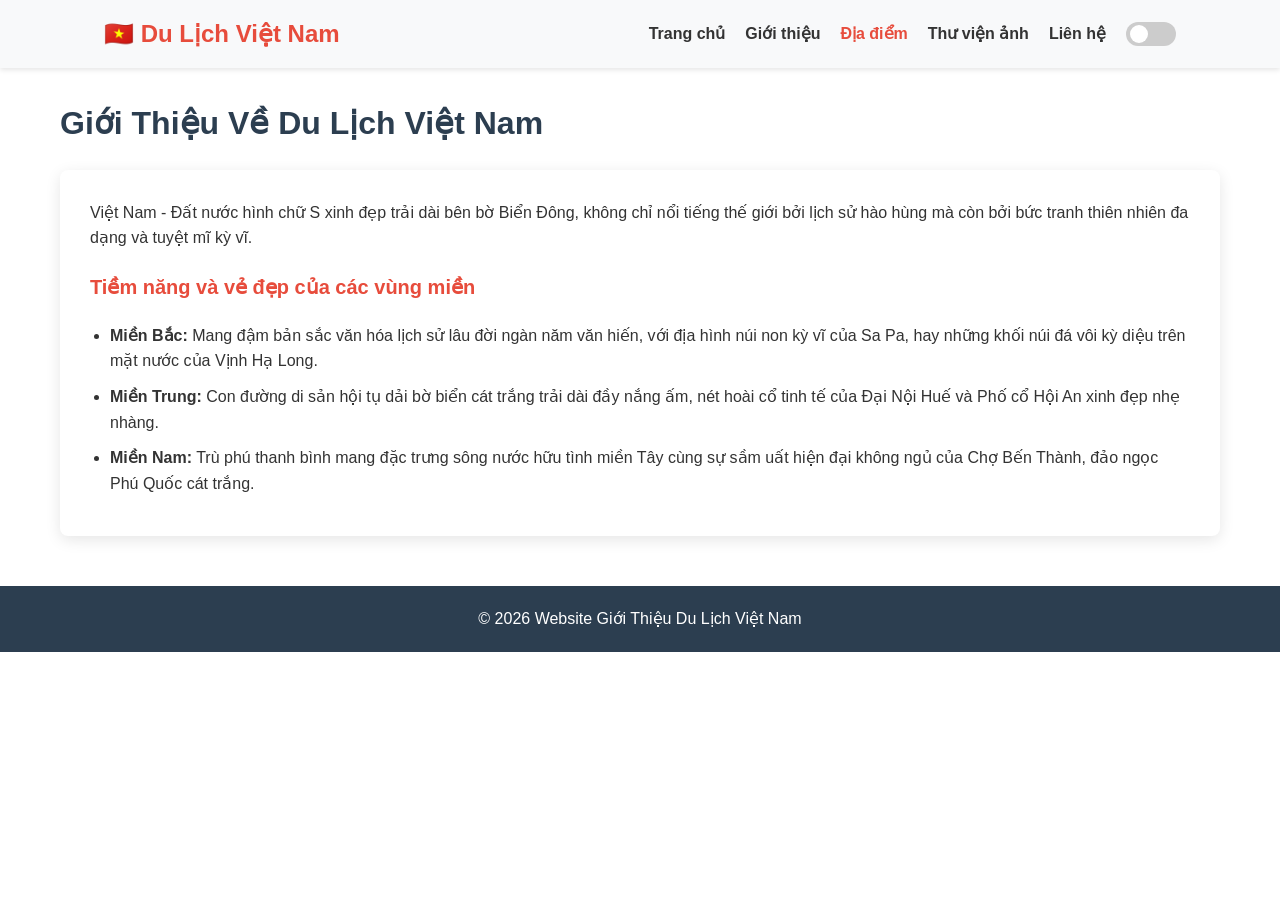
<file: html/gioithieu.html>
<!DOCTYPE html>
<html lang="vi">
<head>
    <meta charset="UTF-8">
    <meta name="viewport" content="width=device-width, initial-scale=1.0">
    <title>Giới Thiệu - Du Lịch Việt Nam</title>
    <link rel="stylesheet" href="../css/style.css">
</head>
<body>
    <header>
    <div class="navbar">
        <a href="../index.html" class="logo">🇻🇳 Du Lịch Việt Nam</a>
        <div class="nav-container">
            <ul class="nav-links" id="navLinks">
                <li><a href="../index.html" >Trang chủ</a></li>
                <li><a href="gioithieu.html" >Giới thiệu</a></li>
                <li><a href="diadiem.html" class="active">Địa điểm</a></li>
                <li><a href="gallery.html" >Thư viện ảnh</a></li>
                <li><a href="lienhe.html" >Liên hệ</a></li>
            </ul>
            <div class="theme-switch-wrapper">
                <label class="theme-switch" for="checkbox">
                    <input type="checkbox" id="checkbox" />
                    <div class="slider"></div>
                </label>
            </div>
            <div class="hamburger" onclick="toggleMenu()">
                <span></span><span></span><span></span>
            </div>
        </div>
    </div>
</header>

    <div class="container">
        <h1>Giới Thiệu Về Du Lịch Việt Nam</h1>
        <div style="background: var(--card-bg); padding: 30px; border-radius: 8px; box-shadow: 0 4px 15px var(--shadow);">
            <p style="margin-bottom: 20px;">Việt Nam - Đất nước hình chữ S xinh đẹp trải dài bên bờ Biển Đông, không chỉ nổi tiếng thế giới bởi lịch sử hào hùng mà còn bởi bức tranh thiên nhiên đa dạng và tuyệt mĩ kỳ vĩ.</p>
            <h2 style="font-size: 20px; color: var(--accent-color);">Tiềm năng và vẻ đẹp của các vùng miền</h2>
            <ul style="margin-left: 20px; margin-top: 10px;">
                <li style="margin-bottom: 10px;"><strong>Miền Bắc:</strong> Mang đậm bản sắc văn hóa lịch sử lâu đời ngàn năm văn hiến, với địa hình núi non kỳ vĩ của Sa Pa, hay những khối núi đá vôi kỳ diệu trên mặt nước của Vịnh Hạ Long.</li>
                <li style="margin-bottom: 10px;"><strong>Miền Trung:</strong> Con đường di sản hội tụ dải bờ biển cát trắng trải dài đầy nắng ấm, nét hoài cổ tinh tế của Đại Nội Huế và Phố cổ Hội An xinh đẹp nhẹ nhàng.</li>
                <li style="margin-bottom: 10px;"><strong>Miền Nam:</strong> Trù phú thanh bình mang đặc trưng sông nước hữu tình miền Tây cùng sự sầm uất hiện đại không ngủ của Chợ Bến Thành, đảo ngọc Phú Quốc cát trắng.</li>
            </ul>
        </div>
    </div>

    <footer><p>© 2026 Website Giới Thiệu Du Lịch Việt Nam</p></footer>
    <script src="../js/script.js"></script>
</body>
</html>
</file>
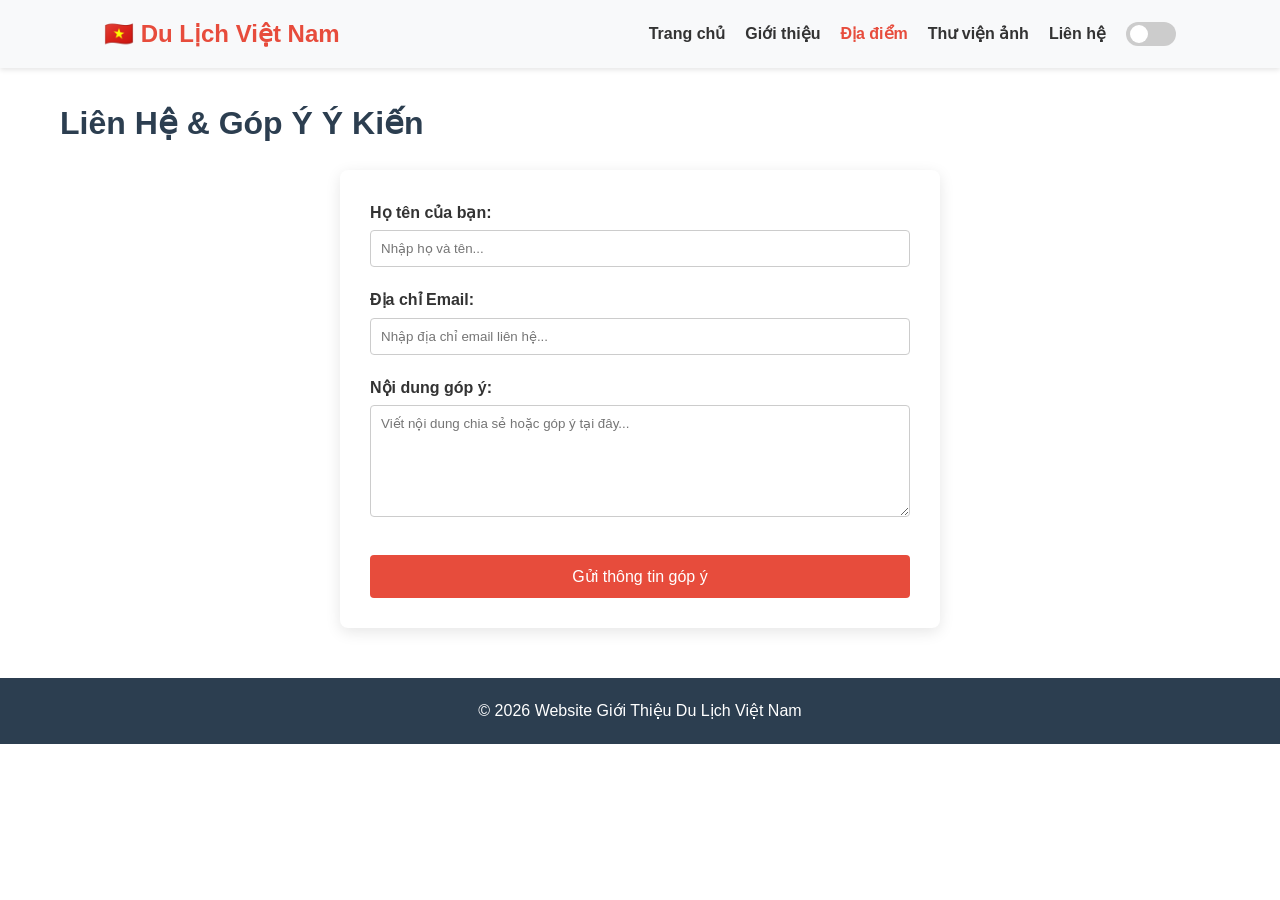
<file: html/lienhe.html>
<!DOCTYPE html>
<html lang="vi">
<head>
    <meta charset="UTF-8">
    <meta name="viewport" content="width=device-width, initial-scale=1.0">
    <title>Liên Hệ & Góp Ý</title>
    <link rel="stylesheet" href="../css/style.css">
</head>
<body>
    <header>
    <div class="navbar">
        <a href="../index.html" class="logo">🇻🇳 Du Lịch Việt Nam</a>
        <div class="nav-container">
           <ul class="nav-links" id="navLinks">
                <li><a href="../index.html" >Trang chủ</a></li>
                <li><a href="gioithieu.html" >Giới thiệu</a></li>
                <li><a href="diadiem.html" class="active">Địa điểm</a></li>
                <li><a href="gallery.html" >Thư viện ảnh</a></li>
                <li><a href="lienhe.html" >Liên hệ</a></li>
            </ul>
            <div class="theme-switch-wrapper">
                <label class="theme-switch" for="checkbox">
                    <input type="checkbox" id="checkbox" />
                    <div class="slider"></div>
                </label>
            </div>
            <div class="hamburger" onclick="toggleMenu()">
                <span></span><span></span><span></span>
            </div>
        </div>
    </div>
</header>

    <div class="container">
        <h1>Liên Hệ & Góp Ý Ý Kiến</h1>
        <form class="contact-form" onsubmit="handleContactSubmit(event)">
            <div class="form-group">
                <label for="fullname">Họ tên của bạn:</label>
                <input type="text" id="fullname" placeholder="Nhập họ và tên..." required>
            </div>
            <div class="form-group">
                <label for="email">Địa chỉ Email:</label>
                <input type="email" id="email" placeholder="Nhập địa chỉ email liên hệ..." required>
            </div>
            <div class="form-group">
                <label for="content">Nội dung góp ý:</label>
                <textarea id="content" rows="6" placeholder="Viết nội dung chia sẻ hoặc góp ý tại đây..." required></textarea>
            </div>
            <button type="submit" class="btn" style="width: 100%; padding: 12px; font-size:16px;">Gửi thông tin góp ý</button>
        </form>
    </div>

    <footer><p>© 2026 Website Giới Thiệu Du Lịch Việt Nam</p></footer>
    <script src="../js/script.js"></script>
</body>
</html>
</file>
<file: css/style.css>
/* CSS Gốc cho toàn bộ hệ thống website Du Lịch Việt Nam */
* {
    box-sizing: border-box;
    margin: 0;
    padding: 0;
    font-family: 'Segoe UI', Tahoma, Geneva, Verdana, sans-serif;
}

:root {
    --bg-color: #ffffff;
    --text-color: #333333;
    --primary-color: #2c3e50;
    --accent-color: #e74c3c;
    --nav-bg: #f8f9fa;
    --card-bg: #ffffff;
    --shadow: rgba(0, 0, 0, 0.1);
}

[data-theme="dark"] {
    --bg-color: #1e1e1e;
    --text-color: #f5f5f5;
    --primary-color: #1a252f;
    --accent-color: #e74c3c;
    --nav-bg: #2d2d2d;
    --card-bg: #2a2a2a;
    --shadow: rgba(0, 0, 0, 0.5);
}

body {
    background-color: var(--bg-color);
    color: var(--text-color);
    transition: background-color 0.3s, color 0.3s;
    line-height: 1.6;
}

/* Header & Navigation */
header {
    background-color: var(--nav-bg);
    position: sticky;
    top: 0;
    z-index: 999;
    box-shadow: 0 2px 5px var(--shadow);
}

.navbar {
    display: flex;
    justify-content: space-between;
    align-items: center;
    padding: 15px 5%;
    max-width: 1200px;
    margin: 0 auto;
}

.logo {
    font-size: 24px;
    font-weight: bold;
    color: var(--accent-color);
    text-decoration: none;
}

.nav-container {
    display: flex;
    align-items: center;
    gap: 20px;
}

.nav-links {
    display: flex;
    list-style: none;
    gap: 20px;
}

.nav-links a {
    text-decoration: none;
    color: var(--text-color);
    font-weight: 600;
    transition: color 0.3s;
}

.nav-links a:hover, .nav-links a.active {
    color: var(--accent-color);
}

/* Theme Toggle Button */
.theme-switch-wrapper {
    display: flex;
    align-items: center;
}
.theme-switch {
    display: inline-block;
    height: 24px;
    position: relative;
    width: 50px;
}
.theme-switch input { display:none; }
.slider {
    background-color: #ccc;
    bottom: 0; cursor: pointer; left: 0; position: absolute; right: 0; top: 0;
    transition: .4s; border-radius: 34px;
}
.slider:before {
    background-color: white; bottom: 3px; content: ""; height: 18px; left: 4px;
    position: absolute; transition: .4s; width: 18px; border-radius: 50%;
}
input:checked + .slider { background-color: var(--accent-color); }
input:checked + .slider:before { transform: translateX(24px); }

/* Hamburger Menu */
.hamburger {
    display: none;
    cursor: pointer;
    flex-direction: column;
    gap: 5px;
}
.hamburger span {
    width: 25px;
    height: 3px;
    background-color: var(--text-color);
    transition: 0.3s;
}

/* Main Layout */
.container {
    max-width: 1200px;
    margin: 30px auto;
    padding: 0 20px;
}

h1, h2, h3 {
    margin-bottom: 20px;
    color: var(--primary-color);
}
[data-theme="dark"] h1, [data-theme="dark"] h2, [data-theme="dark"] h3 {
    color: #ffffff;
}

/* Banner / Slider */
.slider-container {
    position: relative;
    width: 100%;
    height: 450px;
    overflow: hidden;
    border-radius: 10px;
    margin-bottom: 40px;
}
.slides {
    display: flex;
    width: 100%;
    height: 100%;
}
.slide {
    min-width: 100%;
    height: 100%;
    position: relative;
    transition: transform 0.5s ease-in-out;
}
.slide img {
    width: 100%;
    height: 100%;
    object-fit: cover;
}
.slide-content {
    position: absolute;
    bottom: 40px;
    left: 40px;
    color: white;
    background: rgba(0,0,0,0.6);
    padding: 20px;
    border-radius: 5px;
}

/* Search Bar */
.search-box {
    margin-bottom: 30px;
    display: flex;
    gap: 10px;
}
.search-box input {
    flex: 1;
    padding: 12px 20px;
    border: 2px solid #ccc;
    border-radius: 5px;
    font-size: 16px;
    background: var(--card-bg);
    color: var(--text-color);
}

/* Grid Components */
.grid {
    display: grid;
    grid-template-columns: repeat(auto-fill, minmax(300px, 1fr));
    gap: 30px;
}
.location-card {
    background-color: var(--card-bg);
    border-radius: 8px;
    overflow: hidden;
    box-shadow: 0 4px 15px var(--shadow);
    transition: transform 0.3s;
}
.location-card:hover {
    transform: translateY(-5px);
}
.location-card img {
    width: 100%;
    height: 200px;
    object-fit: cover;
}
.location-info {
    padding: 20px;
}
.btn {
    display: inline-block;
    padding: 8px 16px;
    background-color: var(--accent-color);
    color: white;
    text-decoration: none;
    border: none;
    border-radius: 4px;
    cursor: pointer;
    margin-top: 10px;
}

/* Gallery Style */
.gallery-grid {
    display: grid;
    grid-template-columns: repeat(auto-fill, minmax(250px, 1fr));
    gap: 15px;
}
.gallery-item {
    overflow: hidden;
    border-radius: 5px;
    cursor: pointer;
    height: 200px;
}
.gallery-item img {
    width: 100%;
    height: 100%;
    object-fit: cover;
    transition: transform 0.3s;
}
.gallery-item:hover img {
    transform: scale(1.1);
}

/* Lightbox & Modal */
.modal, .lightbox {
    display: none;
    position: fixed;
    z-index: 2000;
    top: 0; left: 0; width: 100%; height: 100%;
    background-color: rgba(0, 0, 0, 0.85);
    justify-content: center;
    align-items: center;
}
.modal-content {
    background-color: var(--card-bg);
    padding: 25px;
    border-radius: 8px;
    width: 90%;
    max-width: 700px;
    position: relative;
}
.close-btn {
    position: absolute;
    top: 10px; right: 15px;
    font-size: 28px; cursor: pointer;
    color: var(--text-color);
}
.lightbox-img {
    max-width: 85%; max-height: 85%;
    border: 3px solid white; border-radius: 4px;
}

/* Contact Form */
.contact-form {
    max-width: 600px;
    margin: 0 auto;
    background: var(--card-bg);
    padding: 30px;
    border-radius: 8px;
    box-shadow: 0 4px 15px var(--shadow);
}
.form-group {
    margin-bottom: 20px;
}
.form-group label {
    display: block; margin-bottom: 5px; font-weight: 600;
}
.form-group input, .form-group textarea {
    width: 100%; padding: 10px;
    border: 1px solid #ccc; border-radius: 4px;
    background: var(--bg-color); color: var(--text-color);
}

/* Footer */
footer {
    background-color: var(--primary-color);
    color: white; text-align: center;
    padding: 20px; margin-top: 50px;
}

/* Responsive CSS (Hamburger, Layout adjusting) */
@media screen and (max-width: 768px) {
    .nav-links {
        display: none;
        flex-direction: column;
        position: absolute; top: 65px; left: 0; width: 100%;
        background-color: var(--nav-bg);
        padding: 20px; box-shadow: 0 4px 6px var(--shadow);
    }
    .nav-links.active { display: flex; }
    .hamburger { display: flex; }
    .slider-container { height: 250px; }
    .slide-content { bottom: 20px; left: 20px; padding: 10px; }
}
</file>
